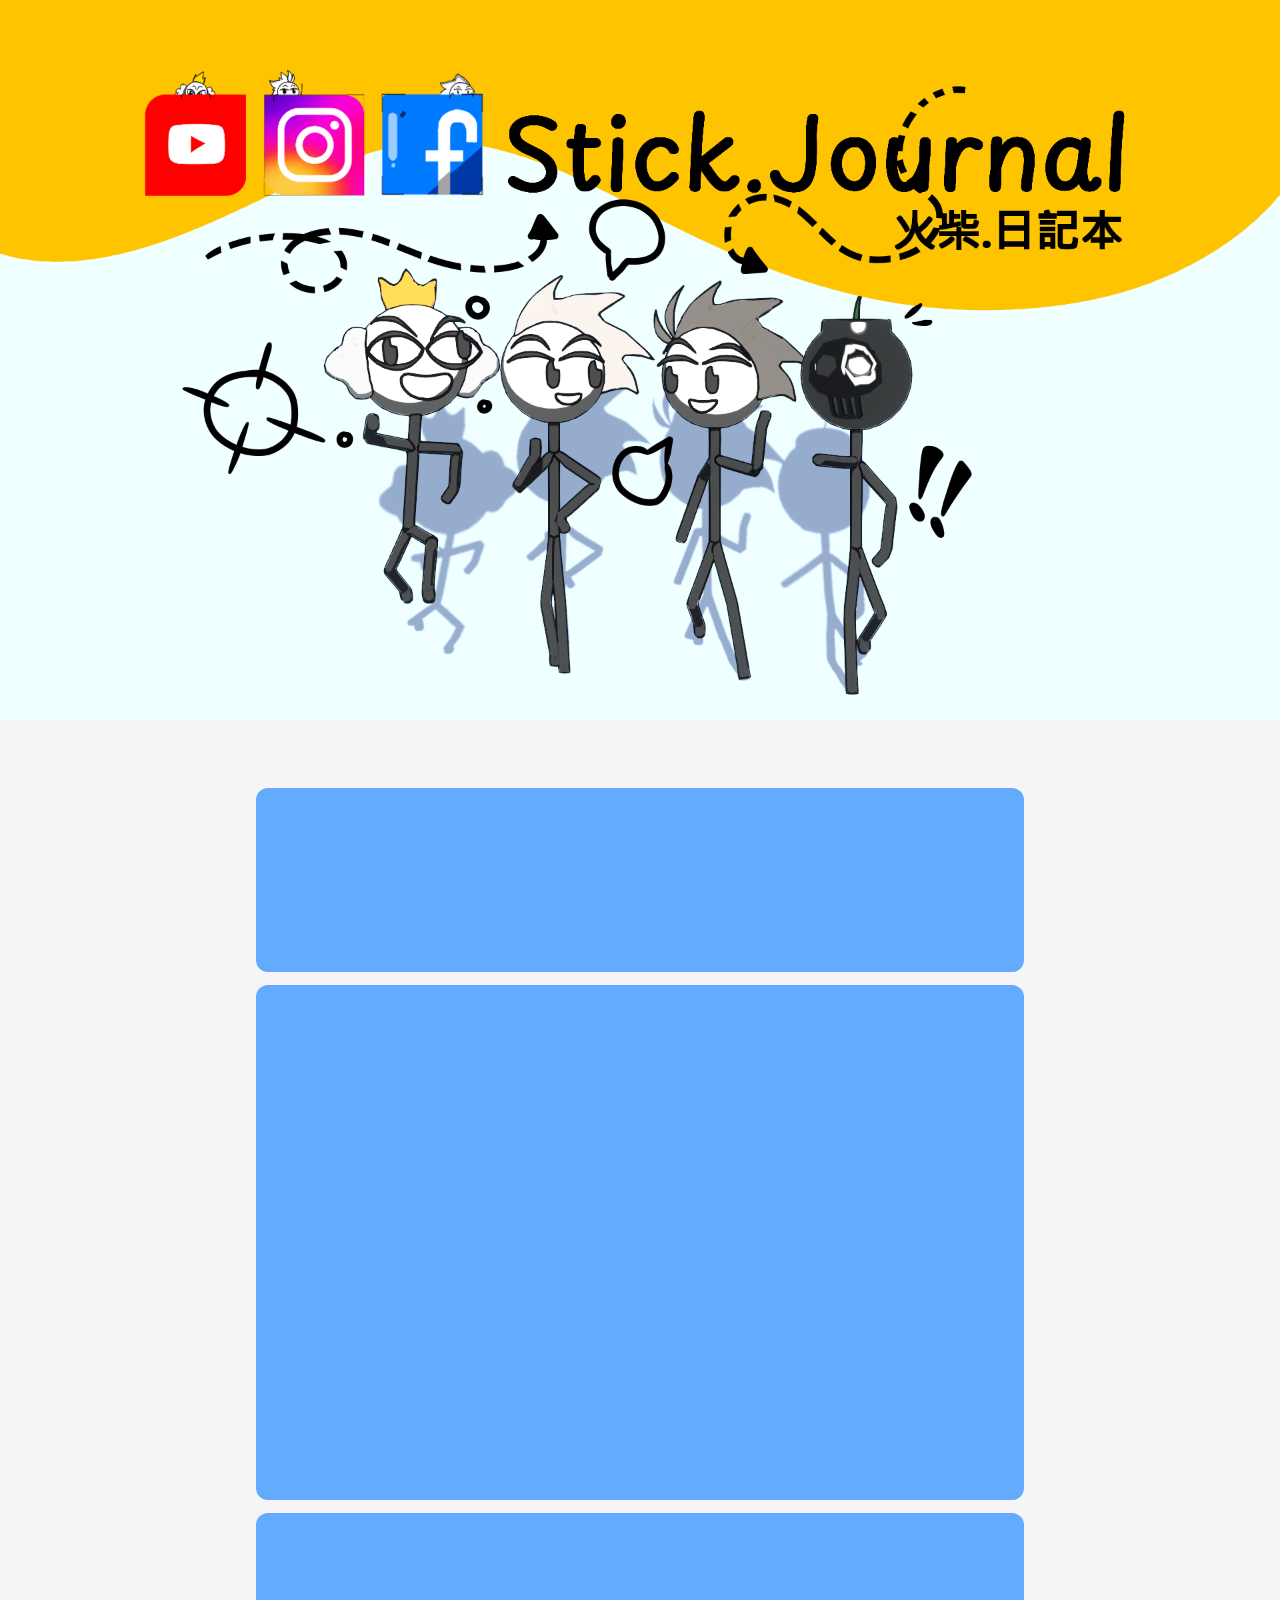
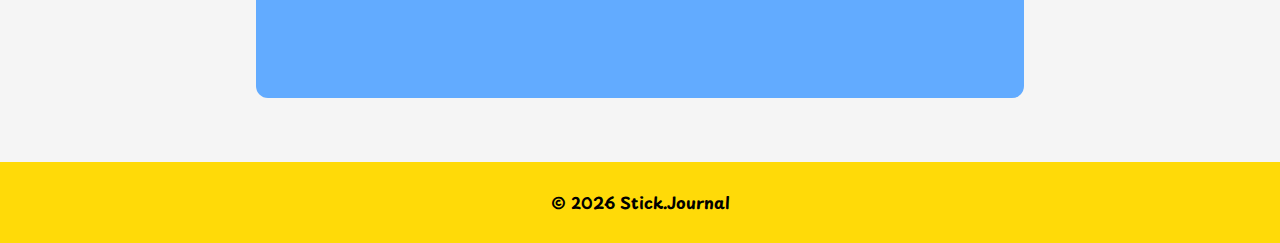
<file: index.html>
<!DOCTYPE html>
<html lang="en">
<head>
  <meta charset="UTF-8">
  <meta name="viewport" content="width=device-width, initial-scale=1.0">

  <title>Stick.Journal</title>

  <link rel="stylesheet" href="homeCss.css">
  <link rel="preconnect" href="https://fonts.googleapis.com">
<link rel="preconnect" href="https://fonts.gstatic.com" crossorigin>
<link href="https://fonts.googleapis.com/css2?family=Bodoni+Moda:ital,opsz,wght@0,6..96,400..900;1,6..96,400..900&family=Charm&family=League+Spartan:wght@100..900&family=Patua+One&family=Playpen+Sans:wght@100..800&" rel="stylesheet">
</head>

<!-- favicon -->
<link rel="icon" href="StickJournal_favicon.ico" type="image/x-icon">
  
<!-- AOS CSS -->
<link href="https://cdn.jsdelivr.net/npm/aos@2.3.4/dist/aos.css" rel="stylesheet">

<!-- AOS JS -->
<script src="https://cdn.jsdelivr.net/npm/aos@2.3.4/dist/aos.js"></script>


<body>
  <header>
    <div>
        <img class="cover01" src="cover01.png" alt="stick.journal_cover">
    </div>
  </header>

  <section>
    <h2 data-aos="zoom-in">About Me</h2>
    <p class= "detail" data-aos="fade-up">Hello! Welcome to my official website! I'm Stick Journal, I like to create 2D/3D animations, games, and websites! </p>
  </section>

  <section>
    <h2 data-aos="zoom-in">My Social Media</h2>
    <div class="channel">
      <p class= "detail" data-aos="fade-up" >Hey! Why not follow me on social media too?</p>
      <div class = "arrange_left" >

        <a href="https://www.facebook.com/stick.journal1011" target="_blank" data-aos="flip-up">
          <img class="socialMedia" src="socialMedia01.png"  alt="facebookIcon">
          <p class= "detail" >My Facebook</p>
        </a>

        <a href="https://www.instagram.com/stick.journal1011/" target="_blank" data-aos="flip-up">
          <img class="socialMedia" src="socialMedia02.png"  alt="instagramIcon">
          <p class= "detail" >My Instagram</p>
        </a>
       

        <a href="https://www.youtube.com/@Stick.Journal1011" target="_blank" data-aos="flip-up">
          <img class="socialMedia" src="socialMedia03.png"  alt="youtubeIcon">
          <p class= "detail" >My Youtube</p>
        </a>

        <a href="https://stickjournal.itch.io/" target="_blank" data-aos="flip-up">
          <img class="socialMedia" src="socialMedia04.png"  alt="itchIoIcon">
          <p class= "detail" >My Itch.io</p>
        </a>

      </div>
    </div>
  </section>

  <section id="contact">
    <h2 data-aos="zoom-in">Contact</h2>
    <p class= "detail" data-aos="flip-up">Any questions to ask?</p>
    <p class= "detail" data-aos="flip-up">Email: steveong2003@email.com</p>
  </section>

  <footer>
    <p>&copy; 2026 Stick.Journal</p>
  </footer>


  <script>
  $(document).on('ready', function () {
    // initialization of aos
    AOS.init({
      duration: 650,
      once: true
    });
  });
</script>

</body>

<script>
  AOS.init();
</script>

</html>
</file>
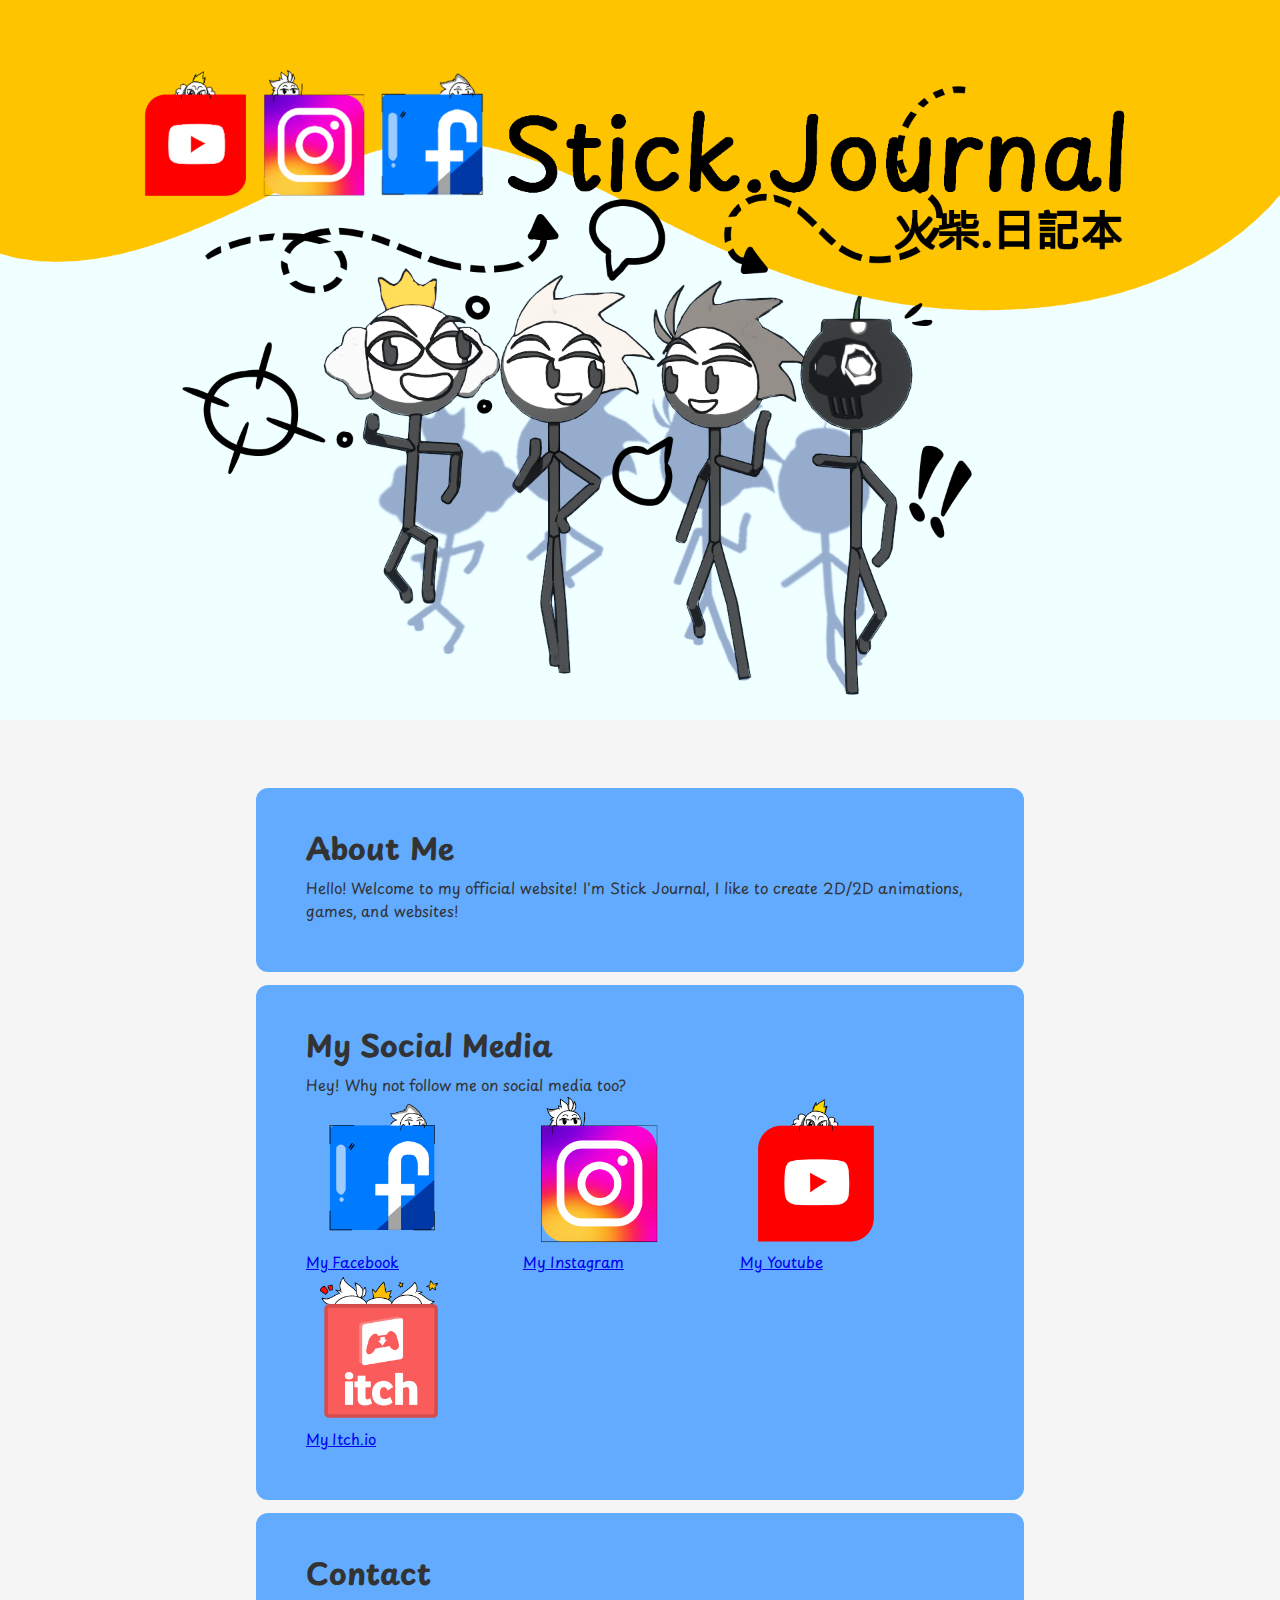
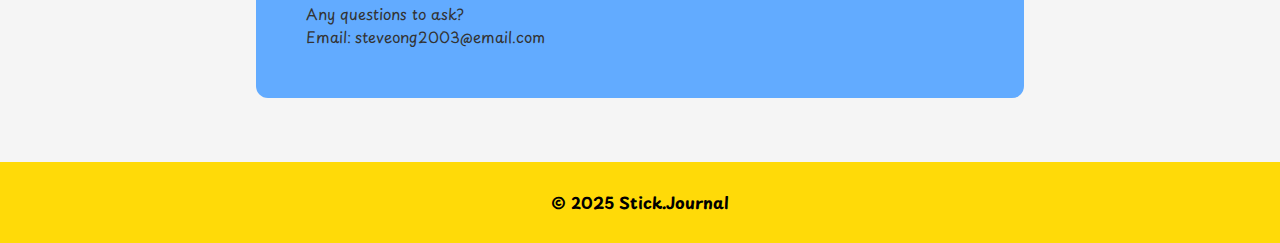
<file: project01_stickJournalOfficialWebsite/index.html>
<!DOCTYPE html>
<html lang="en">
<head>
  <meta charset="UTF-8">
  <meta name="viewport" content="width=device-width, initial-scale=1.0">

  <title>Stick.Journal</title>

  <link rel="stylesheet" href="homeCss.css">
  <link rel="preconnect" href="https://fonts.googleapis.com">
<link rel="preconnect" href="https://fonts.gstatic.com" crossorigin>
<link href="https://fonts.googleapis.com/css2?family=Bodoni+Moda:ital,opsz,wght@0,6..96,400..900;1,6..96,400..900&family=Charm&family=League+Spartan:wght@100..900&family=Patua+One&family=Playpen+Sans:wght@100..800&" rel="stylesheet">
</head>

<body>
  <header>
    <div>
        <img class="cover01" src="asset\cover01.png" alt="stick.journal_cover">
    </div>
  </header>

  <section>
    <h2>About Me</h2>
    <p class= "detail" >Hello! Welcome to my official website! I'm Stick Journal, I like to create 2D/2D animations, games, and websites! </p>
  </section>

  <section>
    <h2>My Social Media</h2>
    <div class="channel">
      <p class= "detail">Hey! Why not follow me on social media too?</p>
      <div class = "arrange_left" >

        <a href="https://www.facebook.com/stick.journal1011" target="_blank">
          <img class="socialMedia" src="asset/socialMedia01.png"  alt="facebookIcon">
          <p class= "detail" >My Facebook</p>
        </a>

        <a href="https://www.instagram.com/stick.journal1011/" target="_blank">
          <img class="socialMedia" src="asset/socialMedia02.png"  alt="instagramIcon">
          <p class= "detail" >My Instagram</p>
        </a>
       

        <a href="https://www.youtube.com/@Stick.Journal1011" target="_blank">
          <img class="socialMedia" src="asset/socialMedia03.png"  alt="youtubeIcon">
          <p class= "detail" >My Youtube</p>
        </a>

        <a href="https://stickjournal.itch.io/" target="_blank">
          <img class="socialMedia" src="asset/socialMedia04.png"  alt="itchIoIcon">
          <p class= "detail" >My Itch.io</p>
        </a>

      </div>
    </div>
  </section>

  <section id="contact">
    <h2>Contact</h2>

    <p class= "detail">Any questions to ask?</p>
    <p class= "detail">Email: steveong2003@email.com</p>
  </section>

  <footer>
    <p>&copy; 2025 Stick.Journal</p>
  </footer>
</body>
</html>
</file>
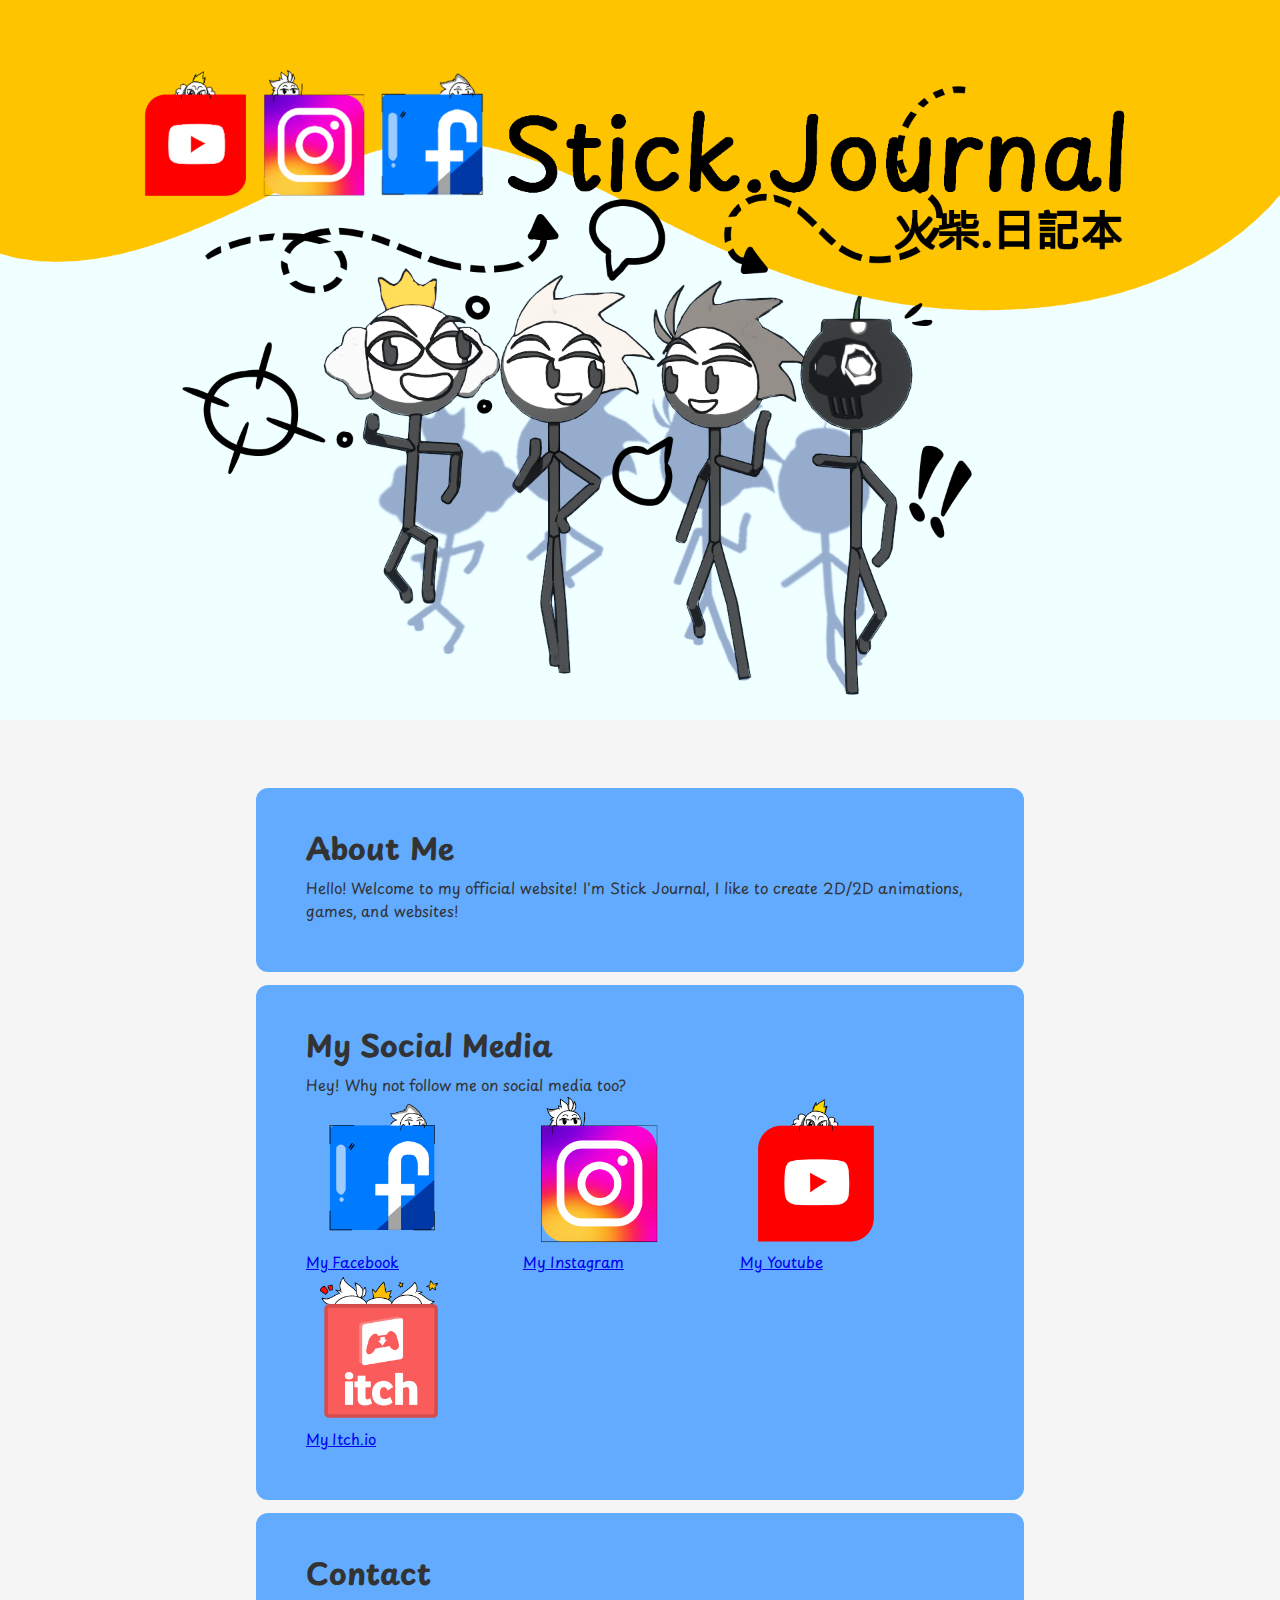
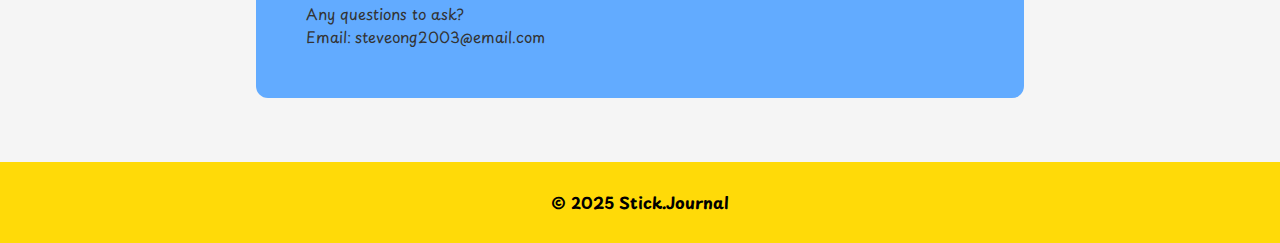
<file: project01_stickJournalOfficialWebsite/home.html>
<!DOCTYPE html>
<html lang="en">
<head>
  <meta charset="UTF-8">
  <meta name="viewport" content="width=device-width, initial-scale=1.0">

  <title>Stick.Journal</title>

  <link rel="stylesheet" href="homeCss.css">
  <link rel="preconnect" href="https://fonts.googleapis.com">
<link rel="preconnect" href="https://fonts.gstatic.com" crossorigin>
<link href="https://fonts.googleapis.com/css2?family=Bodoni+Moda:ital,opsz,wght@0,6..96,400..900;1,6..96,400..900&family=Charm&family=League+Spartan:wght@100..900&family=Patua+One&family=Playpen+Sans:wght@100..800&" rel="stylesheet">
</head>

<body>
  <header>
    <div>
        <img class="cover01" src="asset\cover01.png" alt="stick.journal_cover">
    </div>
  </header>

  <section>
    <h2>About Me</h2>
    <p class= "detail" >Hello! Welcome to my official website! I'm Stick Journal, I like to create 2D/2D animations, games, and websites! </p>
  </section>

  <section>
    <h2>My Social Media</h2>
    <div class="channel">
      <p class= "detail">Hey! Why not follow me on social media too?</p>
      <div class = "arrange_left" >

        <a href="https://www.facebook.com/stick.journal1011" target="_blank">
          <img class="socialMedia" src="asset/socialMedia01.png"  alt="facebookIcon">
          <p class= "detail" >My Facebook</p>
        </a>

        <a href="https://www.instagram.com/stick.journal1011/" target="_blank">
          <img class="socialMedia" src="asset/socialMedia02.png"  alt="instagramIcon">
          <p class= "detail" >My Instagram</p>
        </a>
       

        <a href="https://www.youtube.com/@Stick.Journal1011" target="_blank">
          <img class="socialMedia" src="asset/socialMedia03.png"  alt="youtubeIcon">
          <p class= "detail" >My Youtube</p>
        </a>

        <a href="https://stickjournal.itch.io/" target="_blank">
          <img class="socialMedia" src="asset/socialMedia04.png"  alt="itchIoIcon">
          <p class= "detail" >My Itch.io</p>
        </a>

      </div>
    </div>
  </section>

  <section id="contact">
    <h2>Contact</h2>

    <p class= "detail">Any questions to ask?</p>
    <p class= "detail">Email: steveong2003@email.com</p>
  </section>

  <footer>
    <p>&copy; 2025 Stick.Journal</p>
  </footer>
</body>
</html>
</file>
<file: homeCss.css>
body {
    margin: 0;
    padding: 0;
    background: #f5f5f5;
    color: #333;
  }
  

  header {
    text-align: center;
    padding: 0%;
    margin-bottom: 5%;
  }

  .cover01
  {
    position: relative;
    width: 100%;  
    height: auto;     
    margin: auto auto;  
    z-index: -1;   
  }

  .socialMedia{
    width:150px;   
    height: auto;      
    margin: 0 auto;     
  }

  .arrange_left{
    display: flex; 
    flex-wrap: wrap; 
    justify-content: flex-start; 
    gap: 10%; 
  }

  .detail{
    font-family: 'Playpen Sans',sans-serif;
    margin: 0;
    font-size: 15px;
    
  }
  
  
  section {
    padding: 50px;
    margin: 1% 20%;
    max-width: 100%;
    background: rgb(98, 171, 255);
    border-radius: 12px;
  }
  
  section h2 {
    font-family: 'Playpen Sans',sans-serif;
    font-size: 30px;
    margin-top: -2%;
    margin-bottom: 1%;
  }
  
  ul {
    list-style-type: square;
    padding-left: 20px;
  }
  
  li {
    margin: 0.5rem 0;
  }

  footer {
    background: #ffda08;
    font-family: 'Playpen Sans',sans-serif;
    font-weight: bold;
    color: black;
    text-align: center;
    padding: 1%;
    margin-top: 5%;
  }
</file>
<file: project01_stickJournalOfficialWebsite/homeCss.css>
body {
    margin: 0;
    padding: 0;
    background: #f5f5f5;
    color: #333;
  }
  

  header {
    text-align: center;
    padding: 0%;
    margin-bottom: 5%;
  }

  .cover01
  {
    position: relative;
    width: 100%;  
    height: auto;     
    margin: auto auto;  
    z-index: -1;   
  }

  .socialMedia{
    width:150px;   
    height: auto;      
    margin: 0 auto;     
  }

  .arrange_left{
    display: flex; 
    flex-wrap: wrap; 
    justify-content: flex-start; 
    gap: 10%; 
  }

  .detail{
    font-family: 'Playpen Sans',sans-serif;
    margin: 0;
    font-size: 15px;
    
  }
  
  
  section {
    padding: 50px;
    margin: 1% 20%;
    max-width: 100%;
    background: rgb(98, 171, 255);
    border-radius: 12px;
  }
  
  section h2 {
    font-family: 'Playpen Sans',sans-serif;
    font-size: 30px;
    margin-top: -2%;
    margin-bottom: 1%;
  }
  
  ul {
    list-style-type: square;
    padding-left: 20px;
  }
  
  li {
    margin: 0.5rem 0;
  }

  footer {
    background: #ffda08;
    font-family: 'Playpen Sans',sans-serif;
    font-weight: bold;
    color: black;
    text-align: center;
    padding: 1%;
    margin-top: 5%;
  }
</file>
